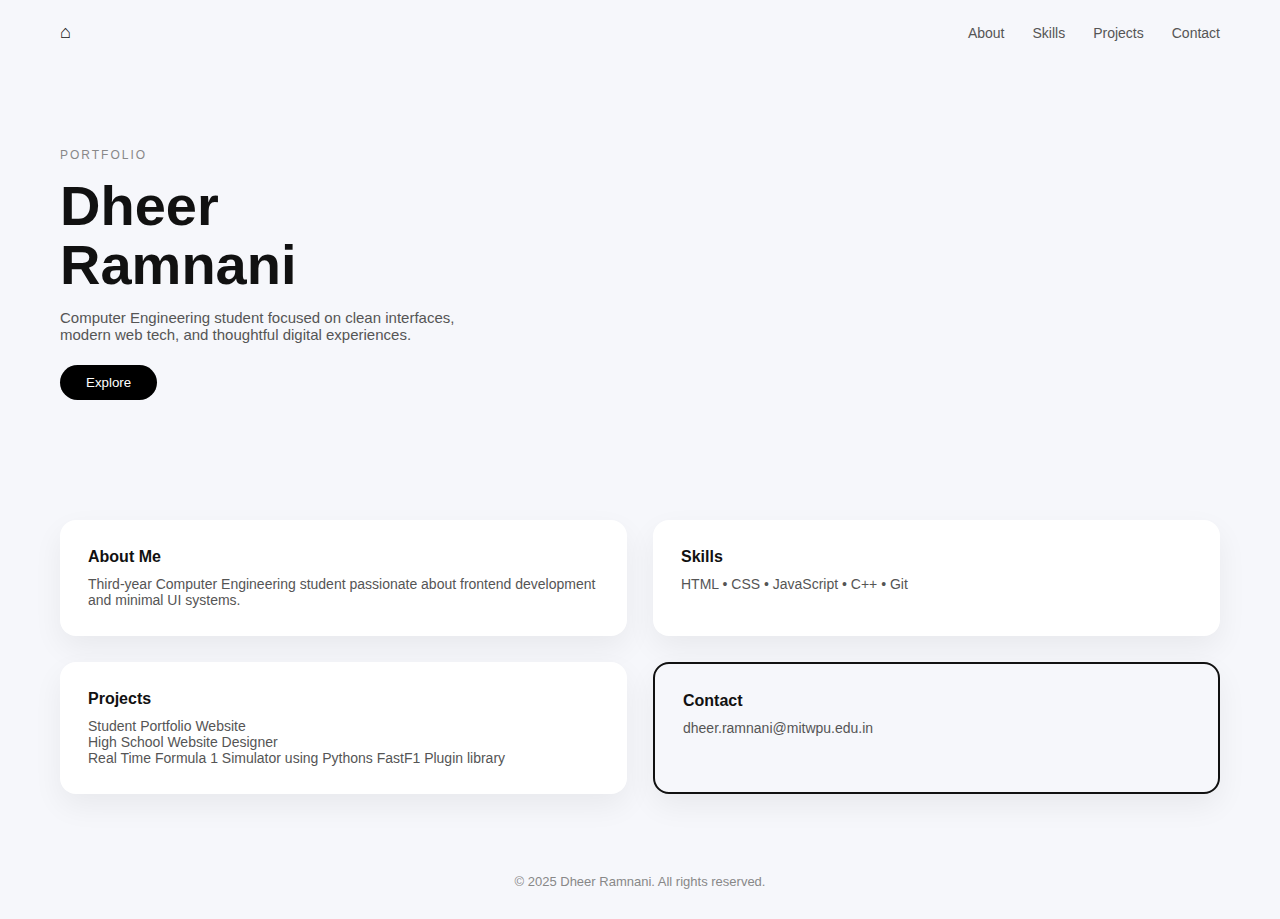
<file: index.html>
<!DOCTYPE html>
<html lang="en">
<head>
  <meta charset="UTF-8">
  <title>Dheer | Portfolio</title>
  <link rel="stylesheet" href="style.css">
</head>
<body>

  <!-- Navbar (kept simple like reference) -->
  <nav>
    <div class="logo">⌂</div>
    <ul>
      <li><a href="#about">About</a></li>
      <li><a href="#skills">Skills</a></li>
      <li><a href="#projects">Projects</a></li>
      <li><a href="#contact">Contact</a></li>
    </ul>
  </nav>

  <!-- Hero Section (layout switched) -->
  <section class="hero">
    <div class="hero-text">
      <span class="tag">PORTFOLIO</span>
      <h1>Dheer<br>Ramnani</h1>
      <p>
        Computer Engineering student focused on clean interfaces,
        modern web tech, and thoughtful digital experiences.
      </p>
      <button>Explore</button>
    </div>

    
  </section>

  <!-- Info Grid -->
  <section class="grid">
    <div class="card" id="about">
      <h3>About Me</h3>
      <p>
        Third-year Computer Engineering student passionate about
        frontend development and minimal UI systems.
      </p>
    </div>

    <div class="card" id="skills">
      <h3>Skills</h3>
      <p>HTML • CSS • JavaScript • C++ • Git</p>
    </div>

    <div class="card" id="projects">
      <h3>Projects</h3>
      <p>Student Portfolio Website<br>High School Website Designer<br>Real Time Formula 1 Simulator using Pythons FastF1 Plugin library</p>
    </div>

    <div class="card outline" id="contact">
      <h3>Contact</h3>
      <p>dheer.ramnani@mitwpu.edu.in</p>
    </div>
  </section>

  <footer>
    © 2025 Dheer Ramnani. All rights reserved.
  </footer>

</body>
</html>
</file>
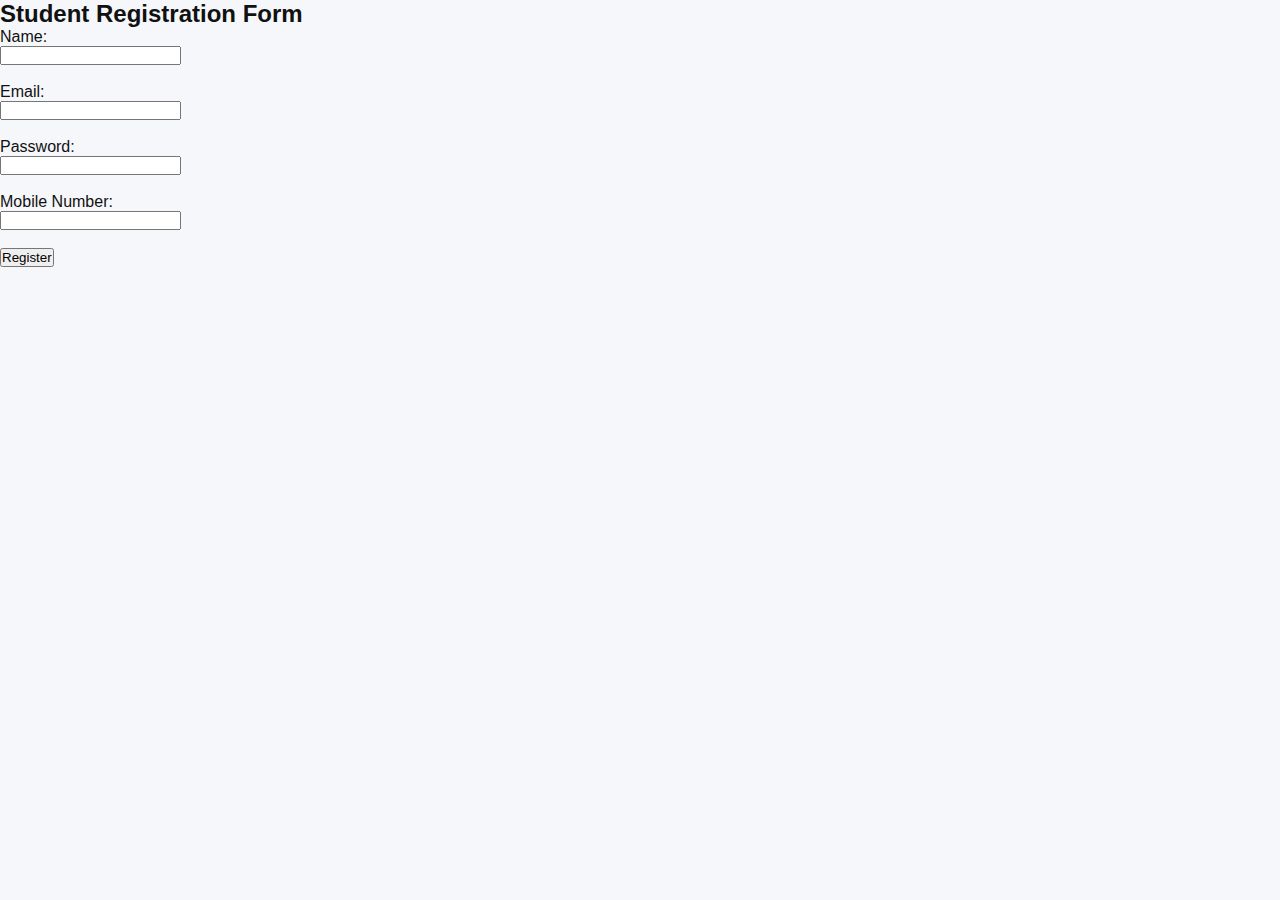
<file: form.html>
<!DOCTYPE html>

<html lang="en">
<head>
<meta charset="UTF-8">
<title>Student Registration Form</title>
<link rel="stylesheet" href="style.css">
<script src="script.js"></script>
</head>
<body>

<h2>Student Registration Form</h2>
<form onsubmit="return validateForm()">
<label>Name:</label><br>
<input type="text" id="name"><br><br>
<label>Email:</label><br>
<input type="text" id="email"><br><br>
<label>Password:</label><br>
<input type="password" id="password"><br><br>
<label>Mobile Number:</label><br>
<input type="text" id="mobile"><br><br>
<input type="submit" value="Register">
</form>
</body>
</html>
</file>
<file: style.css>
* {
  margin: 0;
  padding: 0;
  box-sizing: border-box;
}

body {
  font-family: Inter, -apple-system, BlinkMacSystemFont, "Segoe UI", sans-serif;
  background: #f6f7fb;
  color: #111;
}

/* Navbar */
nav {
  display: flex;
  justify-content: space-between;
  align-items: center;
  padding: 22px 60px;
}

.logo {
  font-size: 18px;
  font-weight: 600;
}

nav ul {
  list-style: none;
  display: flex;
  gap: 28px;
}

nav a {
  text-decoration: none;
  font-size: 14px;
  color: #555;
}

nav a:hover {
  color: #000;
}

/* Hero */
.hero {
  display: grid;
  grid-template-columns: 1.2fr 1fr;
  padding: 80px 60px;
  align-items: center;
}

.tag {
  font-size: 12px;
  letter-spacing: 2px;
  color: #888;
}

.hero h1 {
  font-size: 56px;
  font-weight: 700;
  line-height: 1.05;
  margin: 14px 0;
}

.hero p {
  max-width: 420px;
  font-size: 15px;
  color: #555;
  margin-bottom: 22px;
}

button {
  padding: 10px 26px;
  border-radius: 22px;
  border: none;
  background: #000;
  color: #fff;
  cursor: pointer;
}

button:hover {
  opacity: 0.9;
}

/* Image */
.hero-image {
  display: flex;
  justify-content: center;
}

.hero-image img {
  width: 260px;
  border-radius: 18px;
  filter: grayscale(100%);
}

/* Grid Cards */
.grid {
  display: grid;
  grid-template-columns: repeat(2, 1fr);
  gap: 26px;
  padding: 40px 60px 80px;
}

.card {
  background: #fff;
  padding: 28px;
  border-radius: 16px;
  box-shadow: 0 12px 30px rgba(0, 0, 0, 0.06);
}

.card h3 {
  font-size: 16px;
  margin-bottom: 10px;
}

.card p {
  font-size: 14px;
  color: #555;
}

.card.outline {
  background: transparent;
  border: 2px solid #111;
}

/* Footer */
footer {
  text-align: center;
  font-size: 13px;
  color: #888;
  padding-bottom: 30px;
}
</file>
